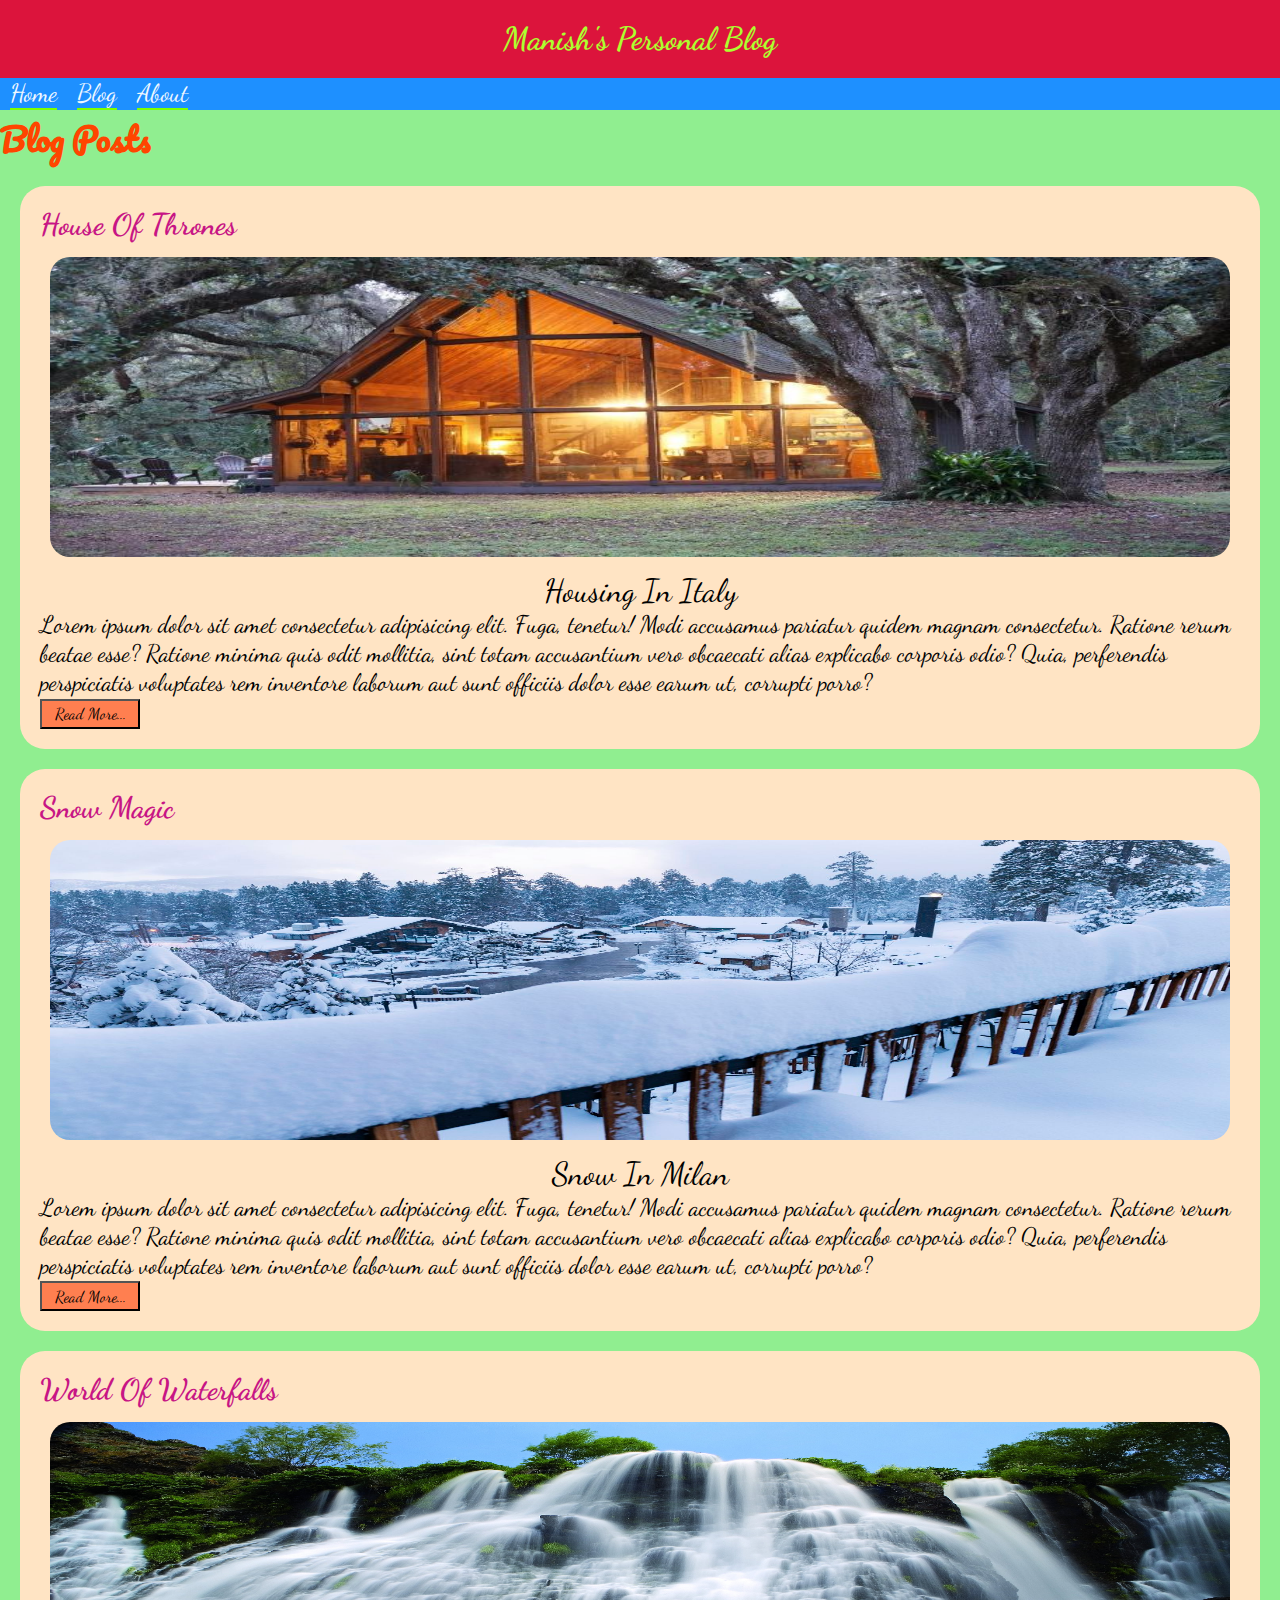
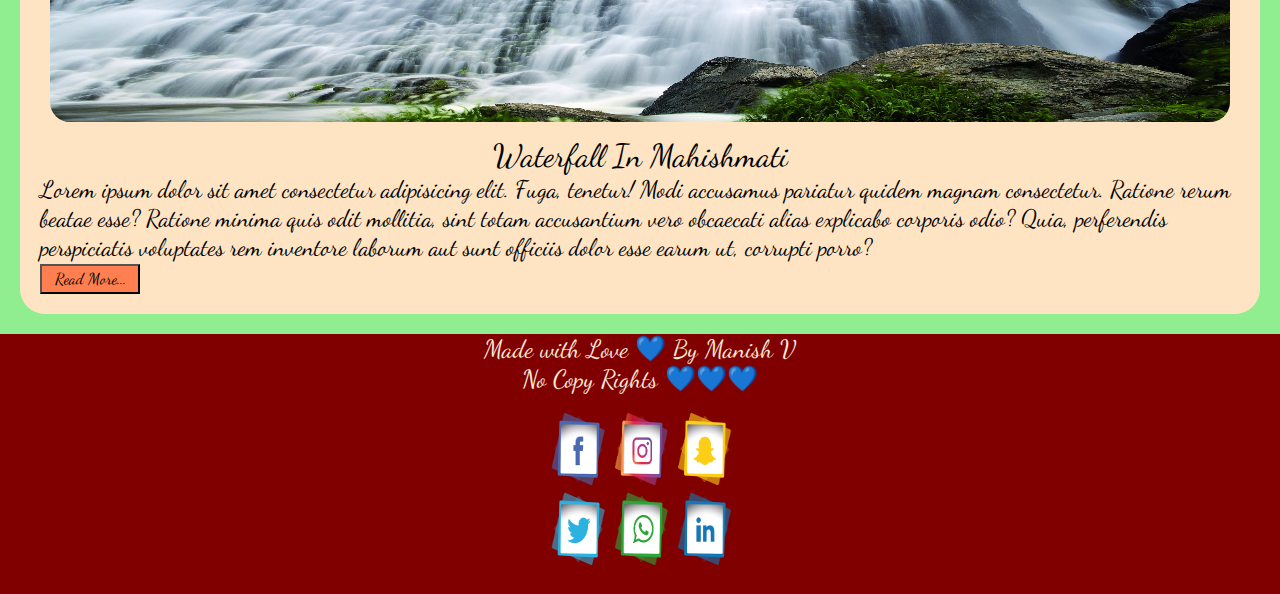
<file: BlogWebApp/html/index.html>
<!DOCTYPE html>
<html>
    <head>
        <title>Manish's Blog</title>
        <meta charset="UTF-8">
        <meta name="description" content="A Blog Design">
        <meta name="keywords" content="HTML, CSS, Web">
        <meta name="author" content="Manish V">
        <meta name="viewport" content="width=device-width, initial-scale=1.0">
        <link rel="stylesheet" href="../css/style.css">
        <a href='https://pngtree.com/so/social-media-icons'></a>
    </head>
    <body>
        <div class="main">
            <div class="header">
                    <h1>Manish's Personal Blog</h1>
            </div>
            <div class="menu">
                    <a href="#">Home</a>
                    <a href="#blogger">Blog</a>
                    <a href="#down">About</a>
            </div>
            <div class="blog-posts" id="blogger">
                    <h1 id="blog">Blog Posts</h1>
                        <div class="post-1">
                            <h2><a href="../html/blog-post.html">House Of Thrones</a></h2>
                            <img src="../images/house.jpg">
                            <figure>
                                <figcaption>Housing In Italy</figcaption>
                            </figure>
                            <p class="box">Lorem ipsum dolor sit amet consectetur adipisicing elit. Fuga, tenetur! Modi accusamus pariatur quidem magnam consectetur. Ratione rerum beatae esse? Ratione minima quis odit mollitia, sint totam accusantium vero obcaecati alias explicabo corporis odio? Quia, perferendis perspiciatis voluptates rem inventore laborum aut sunt officiis dolor esse earum ut, corrupti porro?</p>
                            <a href="../html/blog-post.html" class="box"><button type="button">Read More...</button></a>
                        </div>
                        <div class="post-2">
                            <h2><a href="../html/blog-post2.html">Snow Magic</a></h2>
                            <img src="../images/snow.jpg">
                            <figure>
                                <figcaption>Snow In Milan</figcaption>
                            </figure>
                            <p class="box">Lorem ipsum dolor sit amet consectetur adipisicing elit. Fuga, tenetur! Modi accusamus pariatur quidem magnam consectetur. Ratione rerum beatae esse? Ratione minima quis odit mollitia, sint totam accusantium vero obcaecati alias explicabo corporis odio? Quia, perferendis perspiciatis voluptates rem inventore laborum aut sunt officiis dolor esse earum ut, corrupti porro?</p>
                            <a href="../html/blog-post2.html" class="box"><button type="button">Read More...</button></a>
                        </div>
                        <div class="post-3">
                            <h2><a href="../html/blog-post3.html">World Of Waterfalls</a></h2>
                            <img src="../images/waterfall.jpg">
                            <figure>
                                <figcaption>Waterfall In Mahishmati</figcaption>
                            </figure>
                            <p class="box">Lorem ipsum dolor sit amet consectetur adipisicing elit. Fuga, tenetur! Modi accusamus pariatur quidem magnam consectetur. Ratione rerum beatae esse? Ratione minima quis odit mollitia, sint totam accusantium vero obcaecati alias explicabo corporis odio? Quia, perferendis perspiciatis voluptates rem inventore laborum aut sunt officiis dolor esse earum ut, corrupti porro?</p>
                            <a href="../html/blog-post3.html" class="box"><button type="button">Read More...</button></a>
                        </div>
            </div>
            <div class="footer" id="down">
                <p>Made with Love 💙 By Manish V</p>
                <p>No Copy Rights 💙💙💙</p>  
                <img src="../images/social.png">       
            </div>
        </div>
    </body>
</html>
</file>
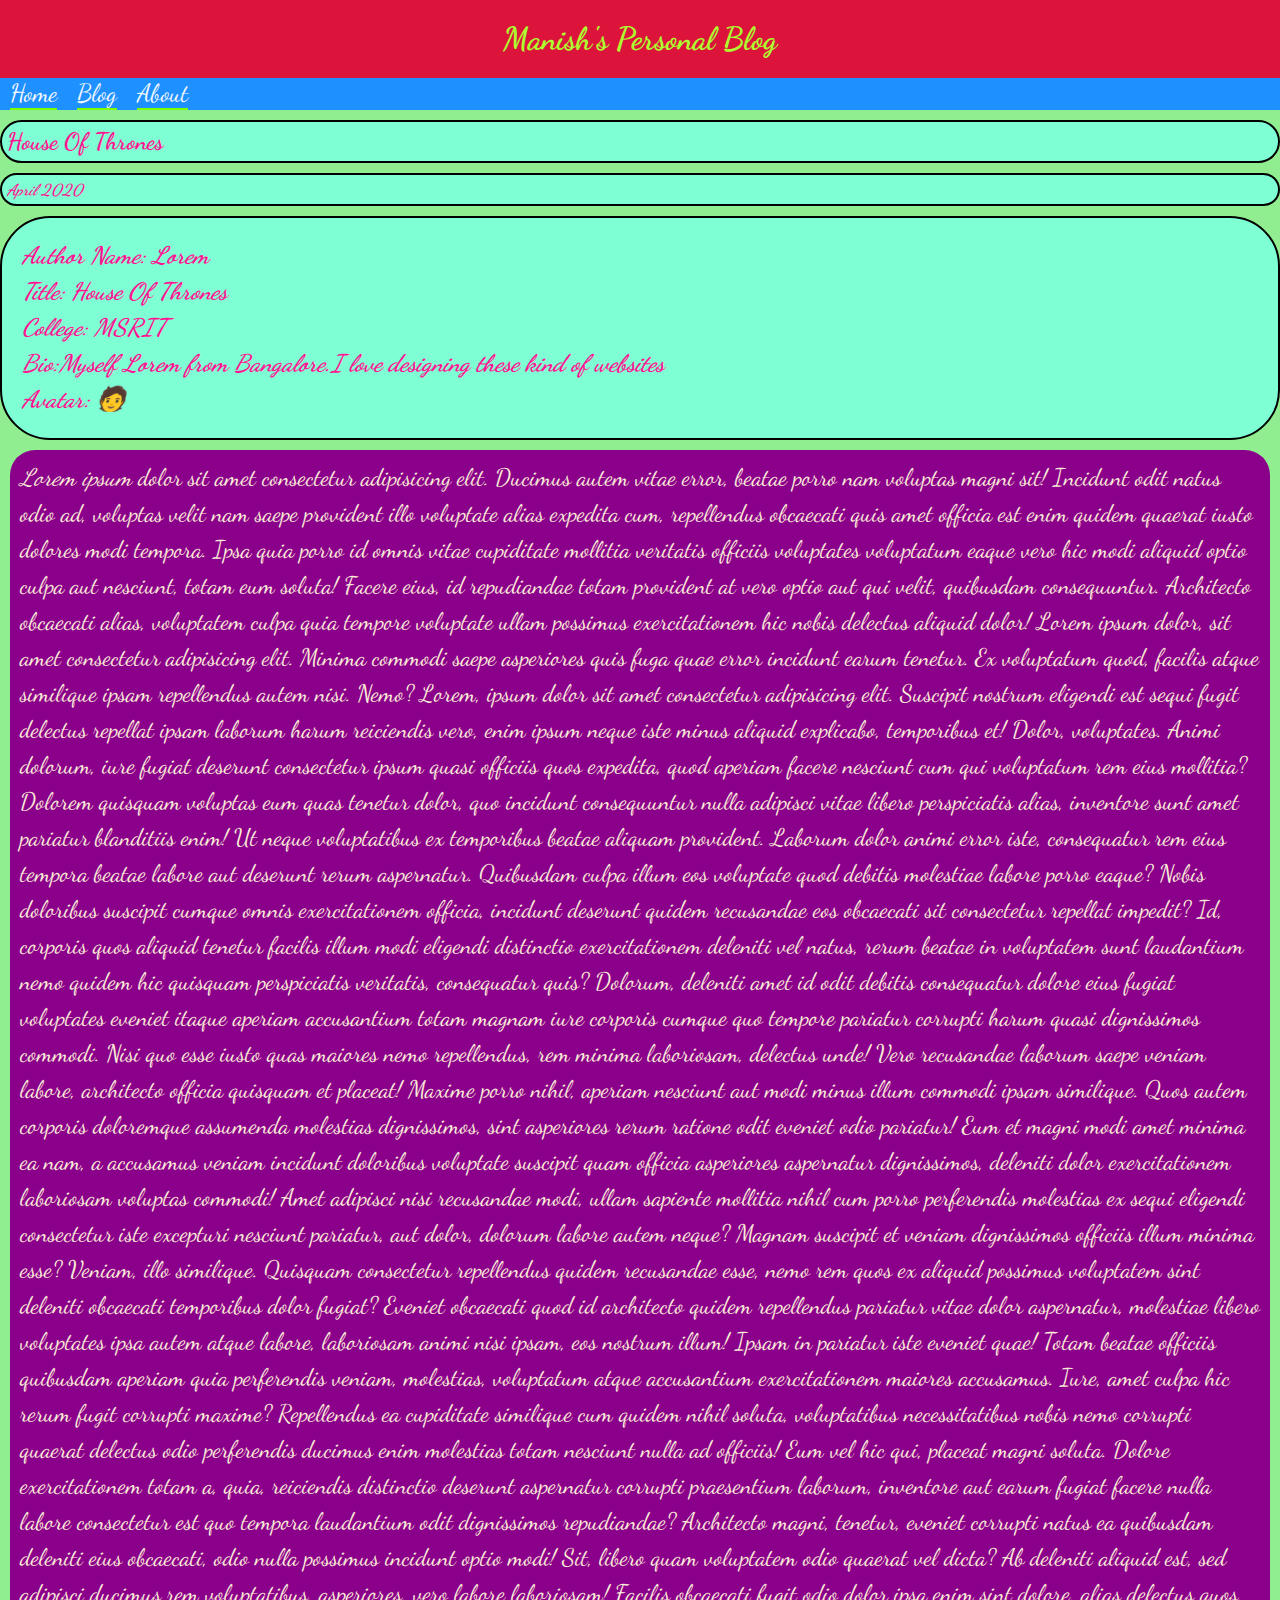
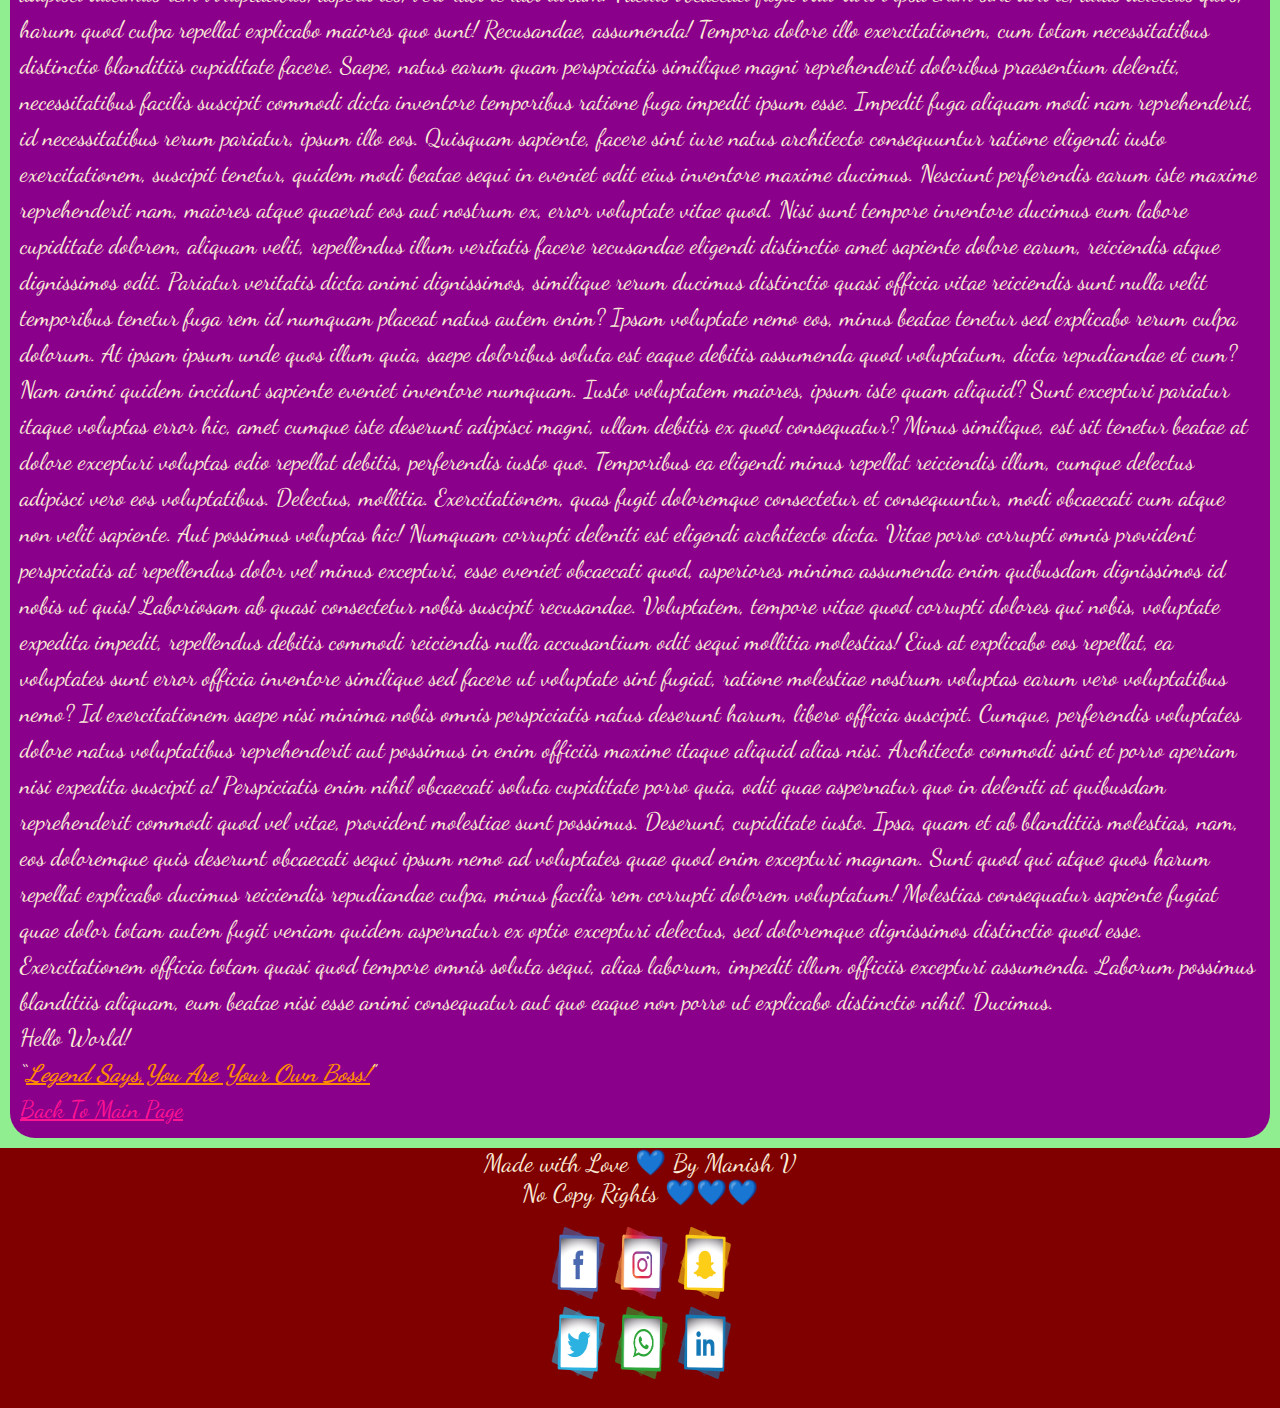
<file: BlogWebApp/html/blog-post.html>
<!DOCTYPE html>
<html>
    <head>
        <title>House Of Thrones</title>
        <meta charset="UTF-8">
        <meta name="description" content="A Blog Design">
        <meta name="keywords" content="HTML, CSS, Web">
        <meta name="author" content="Manish V">
        <meta name="viewport" content="width=device-width, initial-scale=1.0">
        <link rel="stylesheet" href="../css/style.css">
        <link rel="stylesheet" href="../css/blog-style.css">
    </head>
    <body>
        <div class="main">
            <div class="header">
                <h1>Manish's Personal Blog</h1>
            </div>
            <div class="menu">
                <a href="../html/index.html">Home</a>
                <a href="#">Blog</a>
                <a href="#down">About</a>
            </div>
            <div class="posts">
                <h2>House Of Thrones</h2>
                <h4><em>April 2020</em></h4>
                <h3 id="model"><strong><em><ul>
                    <li>Author Name: Lorem</li>
                    <li>Title: House Of Thrones</li>
                    <li>College: MSRIT</li>
                    <li>Bio:Myself Lorem from Bangalore.I love designing these kind of websites</li>
                    <li>Avatar: 🧑</li>
                </ul></em></strong></h3>
                <div class="floor">
                <p><i>Lorem ipsum</i> dolor sit amet consectetur adipisicing elit. Ducimus autem vitae error, beatae porro nam voluptas magni sit! Incidunt odit natus odio ad, voluptas velit nam saepe provident illo voluptate alias expedita cum, repellendus obcaecati quis amet officia est enim quidem quaerat iusto dolores modi tempora. Ipsa quia porro id omnis vitae cupiditate mollitia veritatis officiis voluptates voluptatum eaque vero hic modi aliquid optio culpa aut nesciunt, totam eum soluta! Facere eius, id repudiandae totam provident at vero optio aut qui velit, quibusdam consequuntur. Architecto obcaecati alias, voluptatem culpa quia tempore voluptate ullam possimus exercitationem hic nobis delectus aliquid dolor! Lorem ipsum dolor, sit amet consectetur adipisicing elit. Minima commodi saepe asperiores quis fuga quae error incidunt earum tenetur. Ex voluptatum quod, facilis atque similique ipsam repellendus autem nisi. Nemo? Lorem, ipsum dolor sit amet consectetur adipisicing elit. Suscipit nostrum eligendi est sequi fugit delectus repellat ipsam laborum harum reiciendis vero, enim ipsum neque iste minus aliquid explicabo, temporibus et! Dolor, voluptates. Animi dolorum, iure fugiat deserunt consectetur ipsum quasi officiis quos expedita, quod aperiam facere nesciunt cum qui voluptatum rem eius mollitia? Dolorem quisquam voluptas eum quas tenetur dolor, quo incidunt consequuntur nulla adipisci vitae libero perspiciatis alias, inventore sunt amet pariatur blanditiis enim! Ut neque voluptatibus ex temporibus beatae aliquam provident. Laborum dolor animi error iste, consequatur rem eius tempora beatae labore aut deserunt rerum aspernatur. Quibusdam culpa illum eos voluptate quod debitis molestiae labore porro eaque? Nobis doloribus suscipit cumque omnis exercitationem officia, incidunt deserunt quidem recusandae eos obcaecati sit consectetur repellat impedit? Id, corporis quos aliquid tenetur facilis illum modi eligendi distinctio exercitationem deleniti vel natus, rerum beatae in voluptatem sunt laudantium nemo quidem hic quisquam perspiciatis veritatis, consequatur quis? Dolorum, deleniti amet id odit debitis consequatur dolore eius fugiat voluptates eveniet itaque aperiam accusantium totam magnam iure corporis cumque quo tempore pariatur corrupti harum quasi dignissimos commodi. Nisi quo esse iusto quas maiores nemo repellendus, rem minima laboriosam, delectus unde! Vero recusandae laborum saepe veniam labore, architecto officia quisquam et placeat! Maxime porro nihil, aperiam nesciunt aut modi minus illum commodi ipsam similique. Quos autem corporis doloremque assumenda molestias dignissimos, sint asperiores rerum ratione odit eveniet odio pariatur! Eum et magni modi amet minima ea nam, a accusamus veniam incidunt doloribus voluptate suscipit quam officia asperiores aspernatur dignissimos, deleniti dolor exercitationem laboriosam voluptas commodi! Amet adipisci nisi recusandae modi, ullam sapiente mollitia nihil cum porro perferendis molestias ex sequi eligendi consectetur iste excepturi nesciunt pariatur, aut dolor, dolorum labore autem neque? Magnam suscipit et veniam dignissimos officiis illum minima esse? Veniam, illo similique. Quisquam consectetur repellendus quidem recusandae esse, nemo rem quos ex aliquid possimus voluptatem sint deleniti obcaecati temporibus dolor fugiat? Eveniet obcaecati quod id architecto quidem repellendus pariatur vitae dolor aspernatur, molestiae libero voluptates ipsa autem atque labore, laboriosam animi nisi ipsam, eos nostrum illum! Ipsam in pariatur iste eveniet quae! Totam beatae officiis quibusdam aperiam quia perferendis veniam, molestias, voluptatum atque accusantium exercitationem maiores accusamus. Iure, amet culpa hic rerum fugit corrupti maxime? Repellendus ea cupiditate similique cum quidem nihil soluta, voluptatibus necessitatibus nobis nemo corrupti quaerat delectus odio perferendis ducimus enim molestias totam nesciunt nulla ad officiis! Eum vel hic qui, placeat magni soluta. Dolore exercitationem totam a, quia, reiciendis distinctio deserunt aspernatur corrupti praesentium laborum, inventore aut earum fugiat facere nulla labore consectetur est quo tempora laudantium odit dignissimos repudiandae? Architecto magni, tenetur, eveniet corrupti natus ea quibusdam deleniti eius obcaecati, odio nulla possimus incidunt optio modi! Sit, libero quam voluptatem odio quaerat vel dicta? Ab deleniti aliquid est, sed adipisci ducimus rem voluptatibus, asperiores, vero labore laboriosam! Facilis obcaecati fugit odio dolor ipsa enim sint dolore, alias delectus quos, harum quod culpa repellat explicabo maiores quo sunt! Recusandae, assumenda! Tempora dolore illo exercitationem, cum totam necessitatibus distinctio blanditiis cupiditate facere. Saepe, natus earum quam perspiciatis similique magni reprehenderit doloribus praesentium deleniti, necessitatibus facilis suscipit commodi dicta inventore temporibus ratione fuga impedit ipsum esse. Impedit fuga aliquam modi nam reprehenderit, id necessitatibus rerum pariatur, ipsum illo eos. Quisquam sapiente, facere sint iure natus architecto consequuntur ratione eligendi iusto exercitationem, suscipit tenetur, quidem modi beatae sequi in eveniet odit eius inventore maxime ducimus. Nesciunt perferendis earum iste maxime reprehenderit nam, maiores atque quaerat eos aut nostrum ex, error voluptate vitae quod. Nisi sunt tempore inventore ducimus eum labore cupiditate dolorem, aliquam velit, repellendus illum veritatis facere recusandae eligendi distinctio amet sapiente dolore earum, reiciendis atque dignissimos odit. Pariatur veritatis dicta animi dignissimos, similique rerum ducimus distinctio quasi officia vitae reiciendis sunt nulla velit temporibus tenetur fuga rem id numquam placeat natus autem enim? Ipsam voluptate nemo eos, minus beatae tenetur sed explicabo rerum culpa dolorum. At ipsam ipsum unde quos illum quia, saepe doloribus soluta est eaque debitis assumenda quod voluptatum, dicta repudiandae et cum? Nam animi quidem incidunt sapiente eveniet inventore numquam. Iusto voluptatem maiores, ipsum iste quam aliquid? Sunt excepturi pariatur itaque voluptas error hic, amet cumque iste deserunt adipisci magni, ullam debitis ex quod consequatur? Minus similique, est sit tenetur beatae at dolore excepturi voluptas odio repellat debitis, perferendis iusto quo. Temporibus ea eligendi minus repellat reiciendis illum, cumque delectus adipisci vero eos voluptatibus. Delectus, mollitia. Exercitationem, quas fugit doloremque consectetur et consequuntur, modi obcaecati cum atque non velit sapiente. Aut possimus voluptas hic! Numquam corrupti deleniti est eligendi architecto dicta. Vitae porro corrupti omnis provident perspiciatis at repellendus dolor vel minus excepturi, esse eveniet obcaecati quod, asperiores minima assumenda enim quibusdam dignissimos id nobis ut quis! Laboriosam ab quasi consectetur nobis suscipit recusandae. Voluptatem, tempore vitae quod corrupti dolores qui nobis, voluptate expedita impedit, repellendus debitis commodi reiciendis nulla accusantium odit sequi mollitia molestias! Eius at explicabo eos repellat, ea voluptates sunt error officia inventore similique sed facere ut voluptate sint fugiat, ratione molestiae nostrum voluptas earum vero voluptatibus nemo? Id exercitationem saepe nisi minima nobis omnis perspiciatis natus deserunt harum, libero officia suscipit. Cumque, perferendis voluptates dolore natus voluptatibus reprehenderit aut possimus in enim officiis maxime itaque aliquid alias nisi. Architecto commodi sint et porro aperiam nisi expedita suscipit a! Perspiciatis enim nihil obcaecati soluta cupiditate porro quia, odit quae aspernatur quo in deleniti at quibusdam reprehenderit commodi quod vel vitae, provident molestiae sunt possimus. Deserunt, cupiditate iusto. Ipsa, quam et ab blanditiis molestias, nam, eos doloremque quis deserunt obcaecati sequi ipsum nemo ad voluptates quae quod enim excepturi magnam. Sunt quod qui atque quos harum repellat explicabo ducimus reiciendis repudiandae culpa, minus facilis rem corrupti dolorem voluptatum! Molestias consequatur sapiente fugiat quae dolor totam autem fugit veniam quidem aspernatur ex optio excepturi delectus, sed doloremque dignissimos distinctio quod esse. Exercitationem officia totam quasi quod tempore omnis soluta sequi, alias laborum, impedit illum officiis excepturi assumenda. Laborum possimus blanditiis aliquam, eum beatae nisi esse animi consequatur aut quo eaque non porro ut explicabo distinctio nihil. Ducimus.</p>
                <blockquote>Hello World!</blockquote>
                <q><b><i><u>Legend Says,You Are Your Own Boss!</u></i></b></q>
                <a href="../html/index.html">Back To Main Page</a>
                </div>
            </div>
            <div class="footer" id="down">
                <p>Made with Love 💙 By Manish V</p>
                <p>No Copy Rights 💙💙💙</p> 
                <img src="../images/social.png">            
            </div>
        </div>
    </body>
</html>
</file>
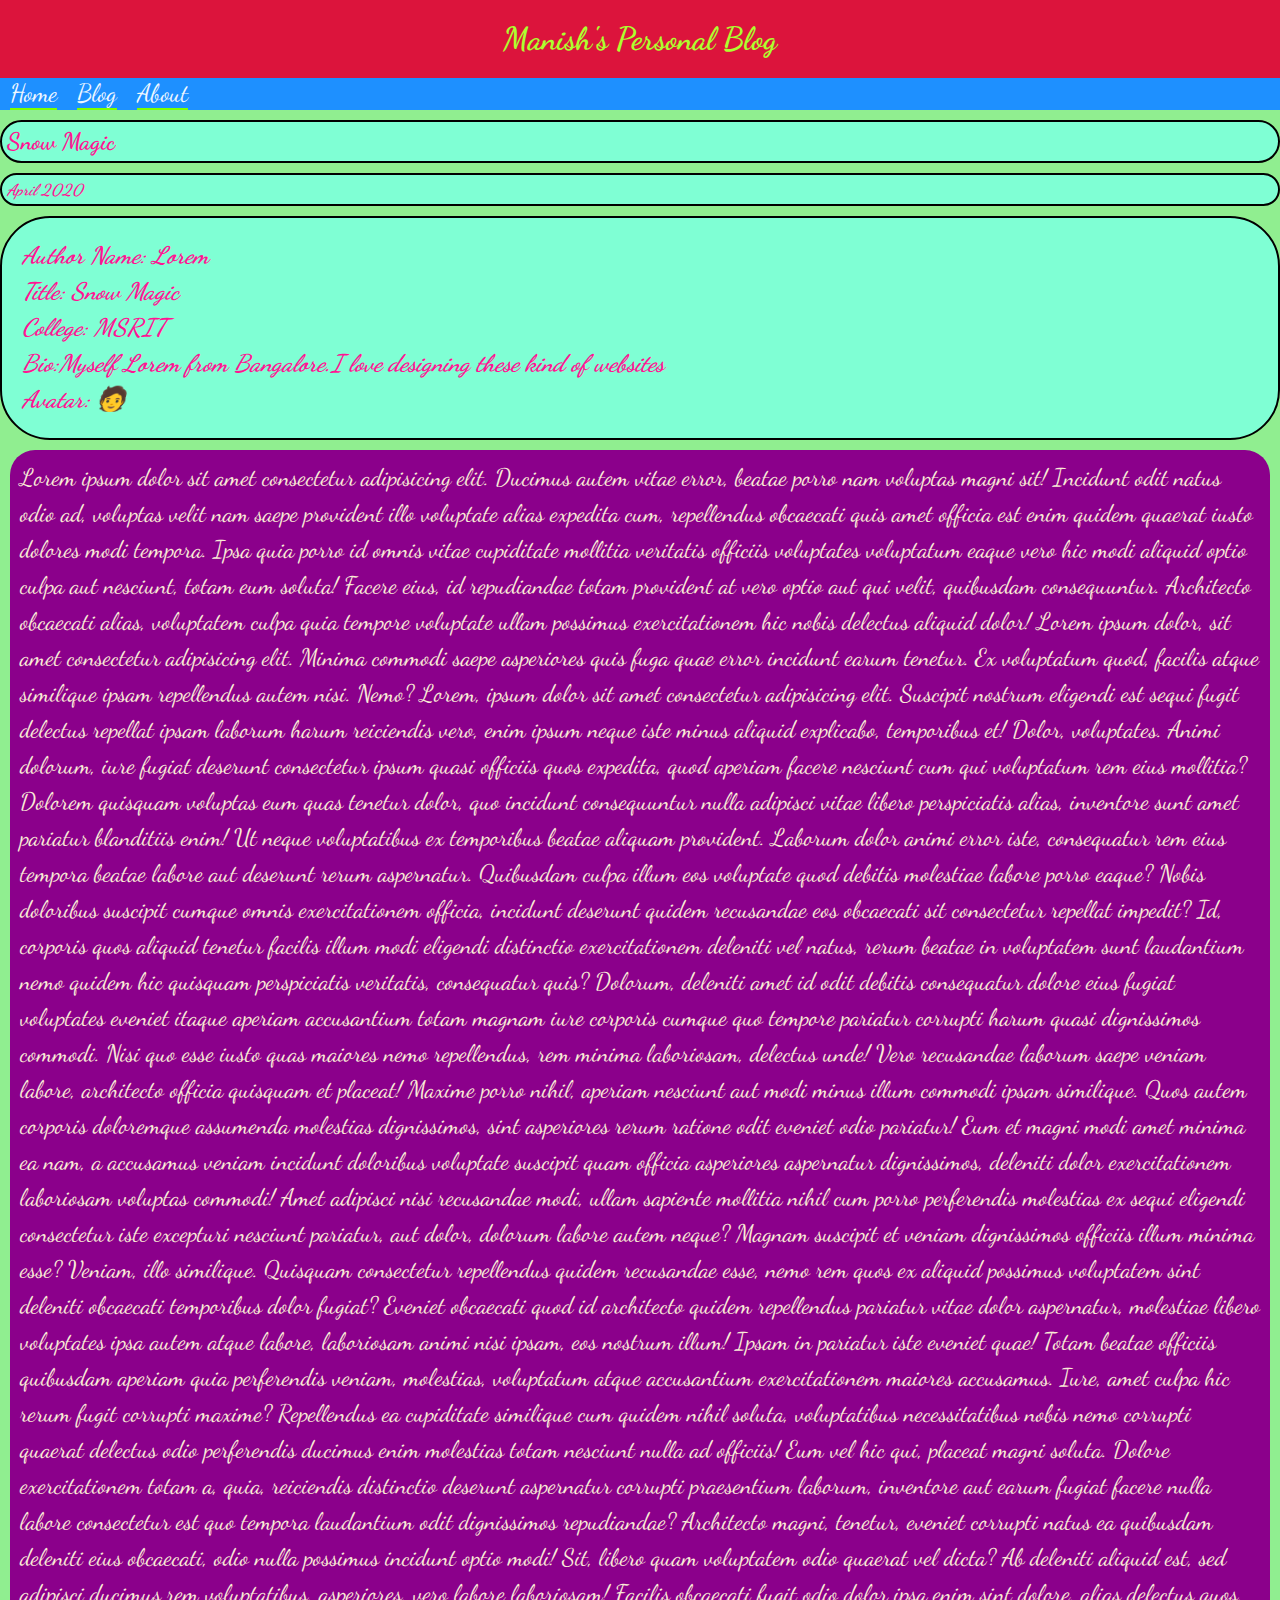
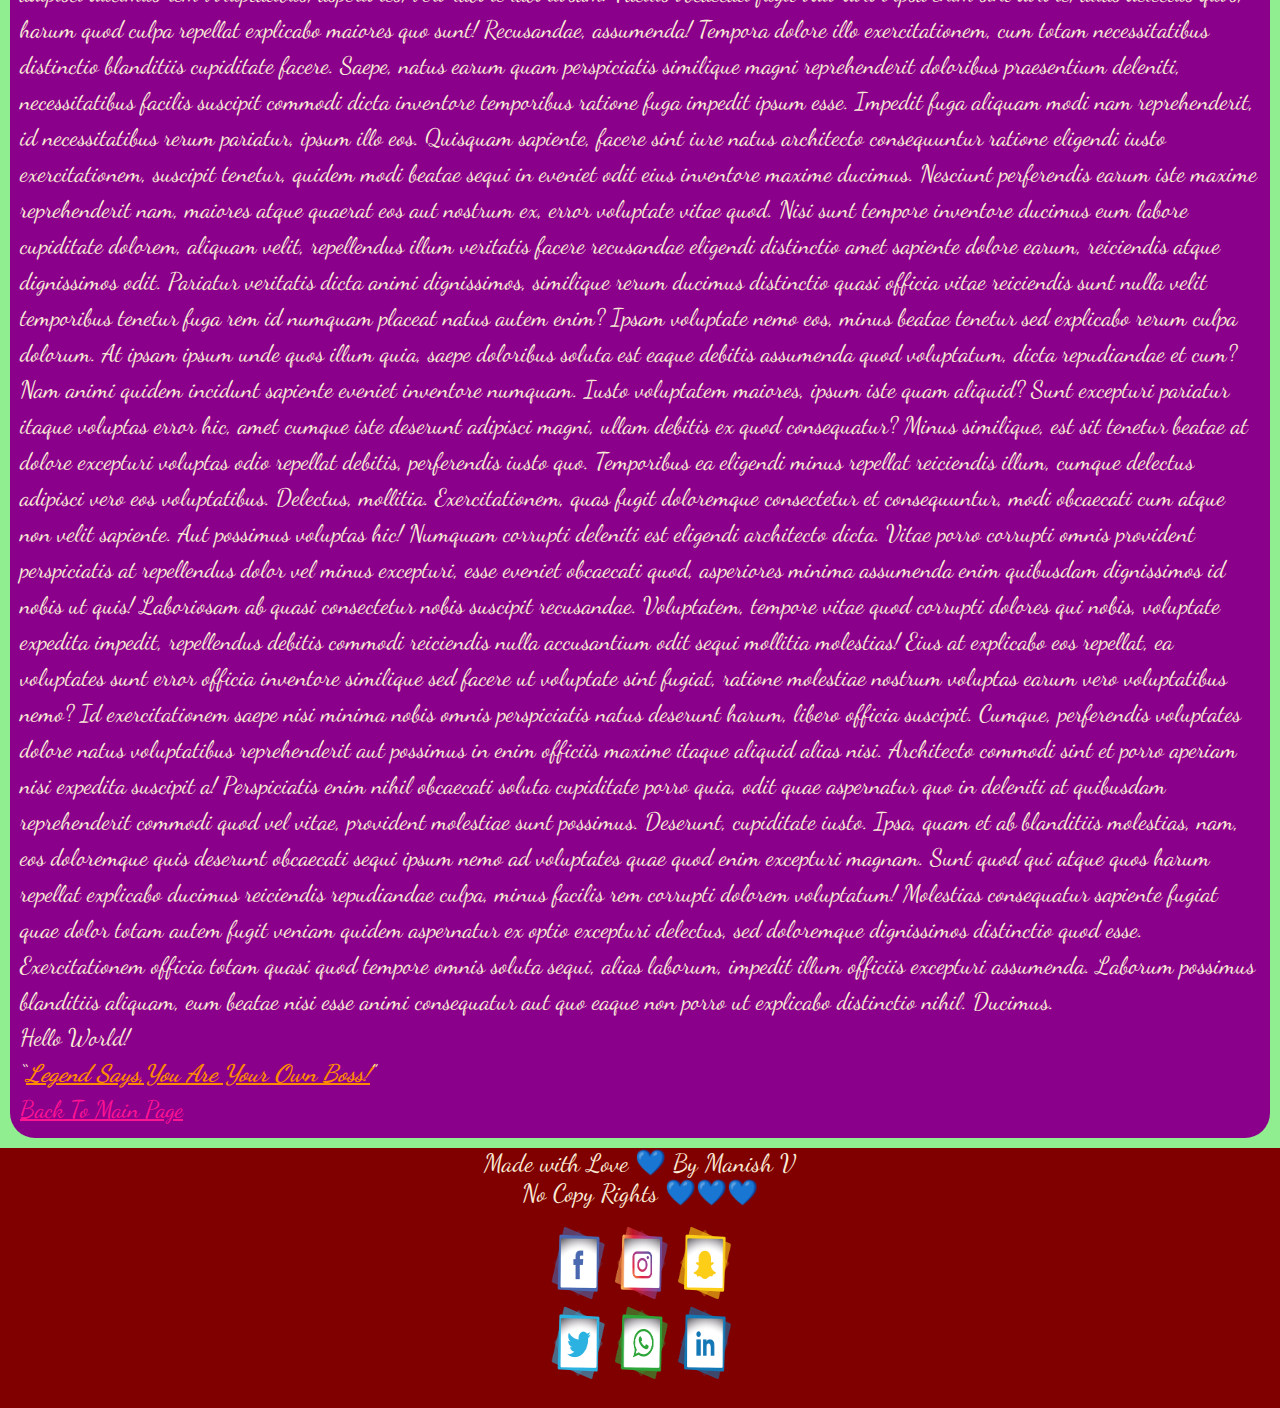
<file: BlogWebApp/html/blog-post2.html>
<!DOCTYPE html>
<html>
    <head>
        <title>Snow Magic</title>
        <meta charset="UTF-8">
        <meta name="description" content="A Blog Design">
        <meta name="keywords" content="HTML, CSS, Web">
        <meta name="author" content="Manish V">
        <meta name="viewport" content="width=device-width, initial-scale=1.0">
        <link rel="stylesheet" href="../css/style.css">
        <link rel="stylesheet" href="../css/blog-style.css">
    </head>
    <body>
        <div class="main">
            <div class="header">
                <h1>Manish's Personal Blog</h1>
            </div>
            <div class="menu">
                <a href="../html/index.html">Home</a>
                <a href="#">Blog</a>
                <a href="#down">About</a>
            </div>
            <div class="posts">
                <h2>Snow Magic</h2>
                <h4><em>April 2020</em></h4>
                <h3 id="model"><strong><em><ul>
                    <li>Author Name: Lorem</li>
                    <li>Title: Snow Magic</li>
                    <li>College: MSRIT</li>
                    <li>Bio:Myself Lorem from Bangalore.I love designing these kind of websites</li>
                    <li>Avatar: 🧑</li>
                </ul></em></strong></h3>
                <div class="floor">
                <p>Lorem ipsum dolor sit amet consectetur adipisicing elit. Ducimus autem vitae error, beatae porro nam voluptas magni sit! Incidunt odit natus odio ad, voluptas velit nam saepe provident illo voluptate alias expedita cum, repellendus obcaecati quis amet officia est enim quidem quaerat iusto dolores modi tempora. Ipsa quia porro id omnis vitae cupiditate mollitia veritatis officiis voluptates voluptatum eaque vero hic modi aliquid optio culpa aut nesciunt, totam eum soluta! Facere eius, id repudiandae totam provident at vero optio aut qui velit, quibusdam consequuntur. Architecto obcaecati alias, voluptatem culpa quia tempore voluptate ullam possimus exercitationem hic nobis delectus aliquid dolor! Lorem ipsum dolor, sit amet consectetur adipisicing elit. Minima commodi saepe asperiores quis fuga quae error incidunt earum tenetur. Ex voluptatum quod, facilis atque similique ipsam repellendus autem nisi. Nemo? Lorem, ipsum dolor sit amet consectetur adipisicing elit. Suscipit nostrum eligendi est sequi fugit delectus repellat ipsam laborum harum reiciendis vero, enim ipsum neque iste minus aliquid explicabo, temporibus et! Dolor, voluptates. Animi dolorum, iure fugiat deserunt consectetur ipsum quasi officiis quos expedita, quod aperiam facere nesciunt cum qui voluptatum rem eius mollitia? Dolorem quisquam voluptas eum quas tenetur dolor, quo incidunt consequuntur nulla adipisci vitae libero perspiciatis alias, inventore sunt amet pariatur blanditiis enim! Ut neque voluptatibus ex temporibus beatae aliquam provident. Laborum dolor animi error iste, consequatur rem eius tempora beatae labore aut deserunt rerum aspernatur. Quibusdam culpa illum eos voluptate quod debitis molestiae labore porro eaque? Nobis doloribus suscipit cumque omnis exercitationem officia, incidunt deserunt quidem recusandae eos obcaecati sit consectetur repellat impedit? Id, corporis quos aliquid tenetur facilis illum modi eligendi distinctio exercitationem deleniti vel natus, rerum beatae in voluptatem sunt laudantium nemo quidem hic quisquam perspiciatis veritatis, consequatur quis? Dolorum, deleniti amet id odit debitis consequatur dolore eius fugiat voluptates eveniet itaque aperiam accusantium totam magnam iure corporis cumque quo tempore pariatur corrupti harum quasi dignissimos commodi. Nisi quo esse iusto quas maiores nemo repellendus, rem minima laboriosam, delectus unde! Vero recusandae laborum saepe veniam labore, architecto officia quisquam et placeat! Maxime porro nihil, aperiam nesciunt aut modi minus illum commodi ipsam similique. Quos autem corporis doloremque assumenda molestias dignissimos, sint asperiores rerum ratione odit eveniet odio pariatur! Eum et magni modi amet minima ea nam, a accusamus veniam incidunt doloribus voluptate suscipit quam officia asperiores aspernatur dignissimos, deleniti dolor exercitationem laboriosam voluptas commodi! Amet adipisci nisi recusandae modi, ullam sapiente mollitia nihil cum porro perferendis molestias ex sequi eligendi consectetur iste excepturi nesciunt pariatur, aut dolor, dolorum labore autem neque? Magnam suscipit et veniam dignissimos officiis illum minima esse? Veniam, illo similique. Quisquam consectetur repellendus quidem recusandae esse, nemo rem quos ex aliquid possimus voluptatem sint deleniti obcaecati temporibus dolor fugiat? Eveniet obcaecati quod id architecto quidem repellendus pariatur vitae dolor aspernatur, molestiae libero voluptates ipsa autem atque labore, laboriosam animi nisi ipsam, eos nostrum illum! Ipsam in pariatur iste eveniet quae! Totam beatae officiis quibusdam aperiam quia perferendis veniam, molestias, voluptatum atque accusantium exercitationem maiores accusamus. Iure, amet culpa hic rerum fugit corrupti maxime? Repellendus ea cupiditate similique cum quidem nihil soluta, voluptatibus necessitatibus nobis nemo corrupti quaerat delectus odio perferendis ducimus enim molestias totam nesciunt nulla ad officiis! Eum vel hic qui, placeat magni soluta. Dolore exercitationem totam a, quia, reiciendis distinctio deserunt aspernatur corrupti praesentium laborum, inventore aut earum fugiat facere nulla labore consectetur est quo tempora laudantium odit dignissimos repudiandae? Architecto magni, tenetur, eveniet corrupti natus ea quibusdam deleniti eius obcaecati, odio nulla possimus incidunt optio modi! Sit, libero quam voluptatem odio quaerat vel dicta? Ab deleniti aliquid est, sed adipisci ducimus rem voluptatibus, asperiores, vero labore laboriosam! Facilis obcaecati fugit odio dolor ipsa enim sint dolore, alias delectus quos, harum quod culpa repellat explicabo maiores quo sunt! Recusandae, assumenda! Tempora dolore illo exercitationem, cum totam necessitatibus distinctio blanditiis cupiditate facere. Saepe, natus earum quam perspiciatis similique magni reprehenderit doloribus praesentium deleniti, necessitatibus facilis suscipit commodi dicta inventore temporibus ratione fuga impedit ipsum esse. Impedit fuga aliquam modi nam reprehenderit, id necessitatibus rerum pariatur, ipsum illo eos. Quisquam sapiente, facere sint iure natus architecto consequuntur ratione eligendi iusto exercitationem, suscipit tenetur, quidem modi beatae sequi in eveniet odit eius inventore maxime ducimus. Nesciunt perferendis earum iste maxime reprehenderit nam, maiores atque quaerat eos aut nostrum ex, error voluptate vitae quod. Nisi sunt tempore inventore ducimus eum labore cupiditate dolorem, aliquam velit, repellendus illum veritatis facere recusandae eligendi distinctio amet sapiente dolore earum, reiciendis atque dignissimos odit. Pariatur veritatis dicta animi dignissimos, similique rerum ducimus distinctio quasi officia vitae reiciendis sunt nulla velit temporibus tenetur fuga rem id numquam placeat natus autem enim? Ipsam voluptate nemo eos, minus beatae tenetur sed explicabo rerum culpa dolorum. At ipsam ipsum unde quos illum quia, saepe doloribus soluta est eaque debitis assumenda quod voluptatum, dicta repudiandae et cum? Nam animi quidem incidunt sapiente eveniet inventore numquam. Iusto voluptatem maiores, ipsum iste quam aliquid? Sunt excepturi pariatur itaque voluptas error hic, amet cumque iste deserunt adipisci magni, ullam debitis ex quod consequatur? Minus similique, est sit tenetur beatae at dolore excepturi voluptas odio repellat debitis, perferendis iusto quo. Temporibus ea eligendi minus repellat reiciendis illum, cumque delectus adipisci vero eos voluptatibus. Delectus, mollitia. Exercitationem, quas fugit doloremque consectetur et consequuntur, modi obcaecati cum atque non velit sapiente. Aut possimus voluptas hic! Numquam corrupti deleniti est eligendi architecto dicta. Vitae porro corrupti omnis provident perspiciatis at repellendus dolor vel minus excepturi, esse eveniet obcaecati quod, asperiores minima assumenda enim quibusdam dignissimos id nobis ut quis! Laboriosam ab quasi consectetur nobis suscipit recusandae. Voluptatem, tempore vitae quod corrupti dolores qui nobis, voluptate expedita impedit, repellendus debitis commodi reiciendis nulla accusantium odit sequi mollitia molestias! Eius at explicabo eos repellat, ea voluptates sunt error officia inventore similique sed facere ut voluptate sint fugiat, ratione molestiae nostrum voluptas earum vero voluptatibus nemo? Id exercitationem saepe nisi minima nobis omnis perspiciatis natus deserunt harum, libero officia suscipit. Cumque, perferendis voluptates dolore natus voluptatibus reprehenderit aut possimus in enim officiis maxime itaque aliquid alias nisi. Architecto commodi sint et porro aperiam nisi expedita suscipit a! Perspiciatis enim nihil obcaecati soluta cupiditate porro quia, odit quae aspernatur quo in deleniti at quibusdam reprehenderit commodi quod vel vitae, provident molestiae sunt possimus. Deserunt, cupiditate iusto. Ipsa, quam et ab blanditiis molestias, nam, eos doloremque quis deserunt obcaecati sequi ipsum nemo ad voluptates quae quod enim excepturi magnam. Sunt quod qui atque quos harum repellat explicabo ducimus reiciendis repudiandae culpa, minus facilis rem corrupti dolorem voluptatum! Molestias consequatur sapiente fugiat quae dolor totam autem fugit veniam quidem aspernatur ex optio excepturi delectus, sed doloremque dignissimos distinctio quod esse. Exercitationem officia totam quasi quod tempore omnis soluta sequi, alias laborum, impedit illum officiis excepturi assumenda. Laborum possimus blanditiis aliquam, eum beatae nisi esse animi consequatur aut quo eaque non porro ut explicabo distinctio nihil. Ducimus.</p>
                <blockquote>Hello World!</blockquote>
                <q><b><i><u>Legend Says,You Are Your Own Boss!</u></i></b></q>                <a href="../html/index.html">Back To Main Page</a>         
            </div>
            <div class="footer" id="down">
                <p>Made with Love 💙 By Manish V</p>
                <p>No Copy Rights 💙💙💙</p>   
                <img src="../images/social.png">          
            </div>
        </div>
    </body>
</html>
</file>
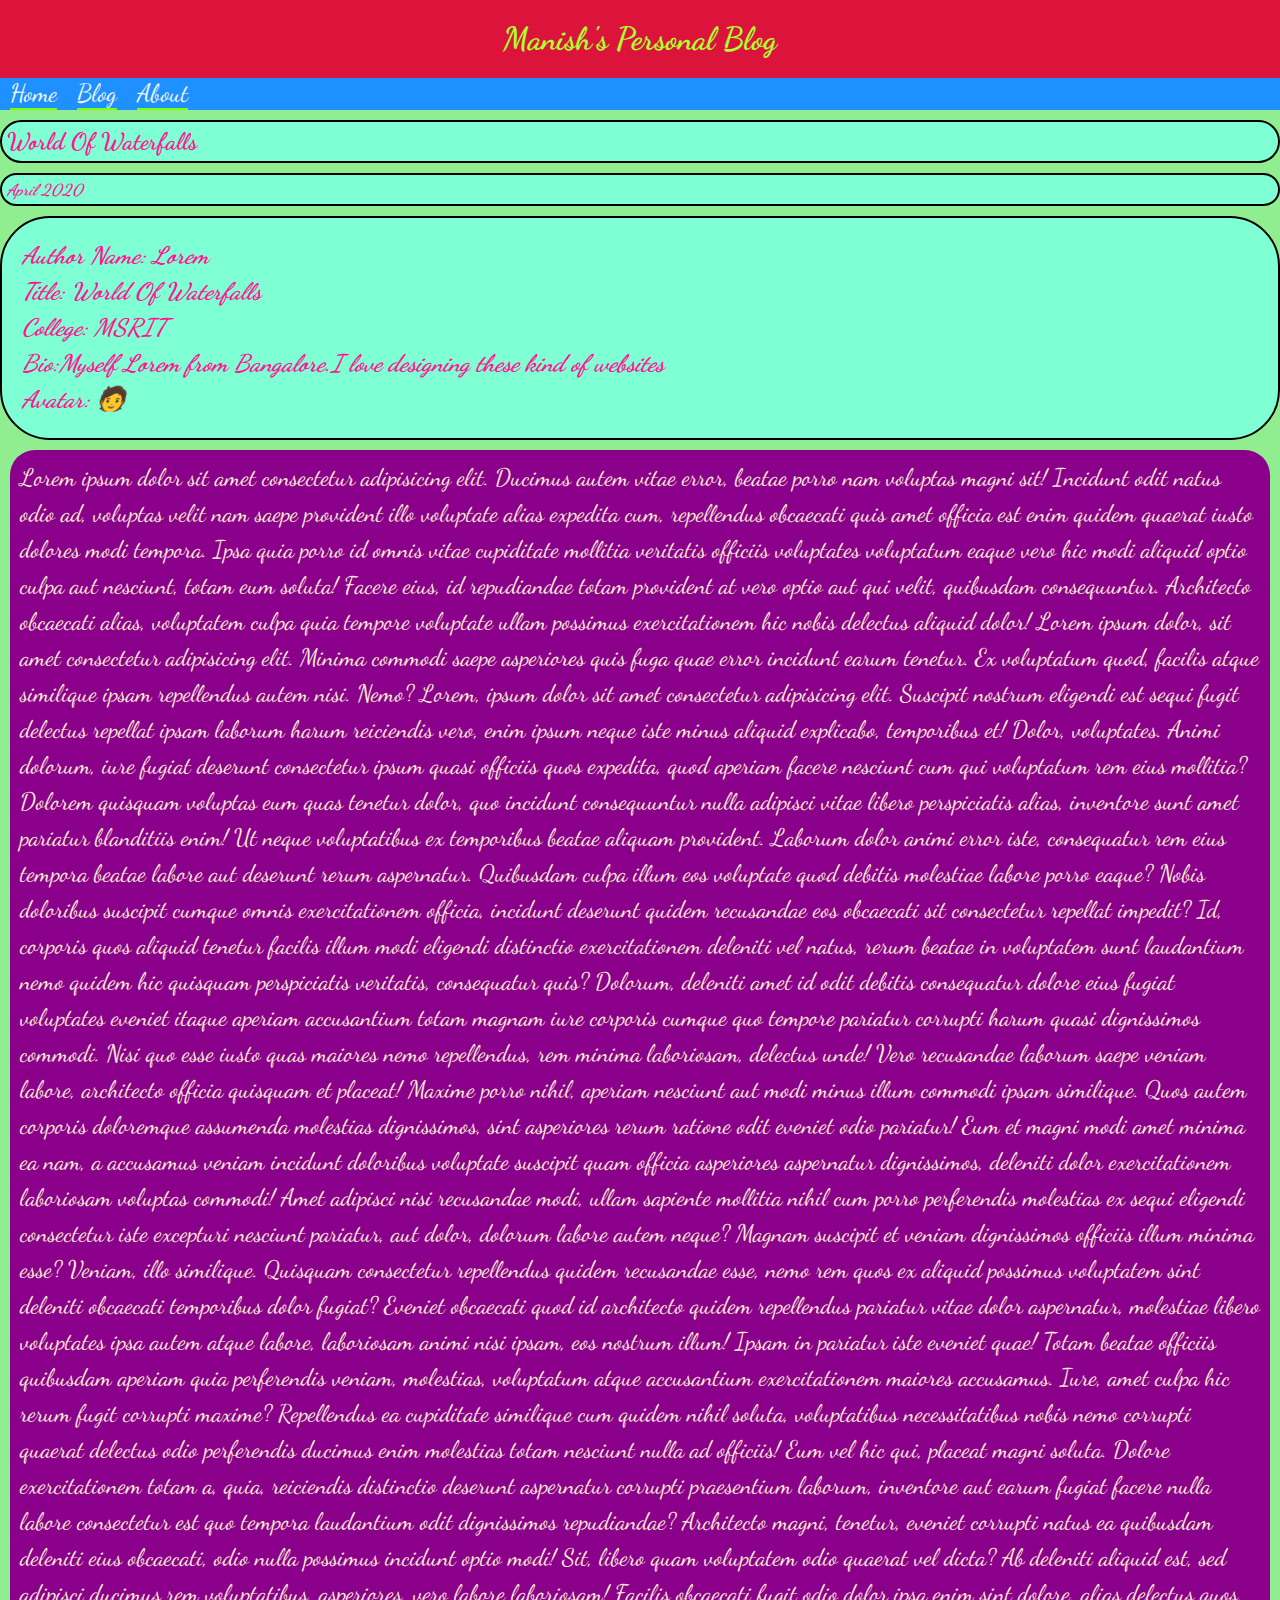
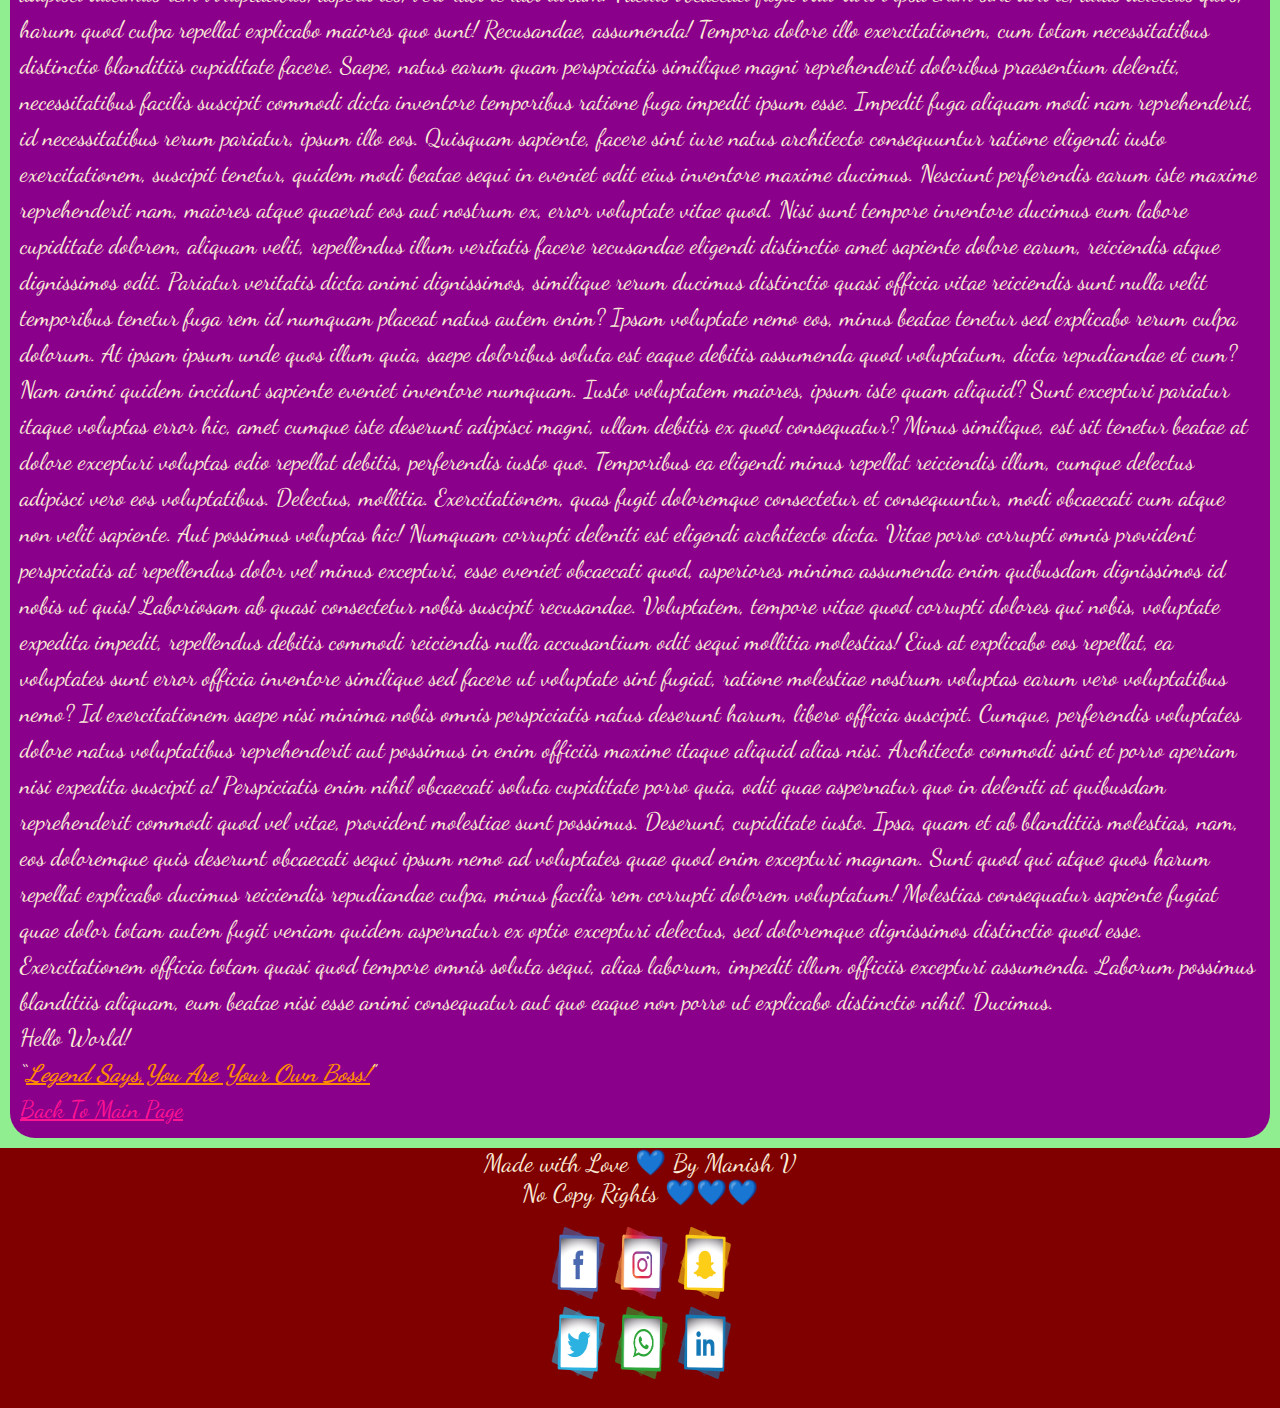
<file: BlogWebApp/html/blog-post3.html>
<!DOCTYPE html>
<html>
    <head>
        <title>World Of Waterfalls</title>
        <meta charset="UTF-8">
        <meta name="description" content="A Blog Design">
        <meta name="keywords" content="HTML, CSS, Web">
        <meta name="author" content="Manish V">
        <meta name="viewport" content="width=device-width, initial-scale=1.0">
        <link rel="stylesheet" href="../css/style.css">
        <link rel="stylesheet" href="../css/blog-style.css">
    </head>
    <body>
        <div class="main">
            <div class="header">
                <h1>Manish's Personal Blog</h1>
            </div>
            <div class="menu">
                <a href="../html/index.html">Home</a>
                <a href="#">Blog</a>
                <a href="#down">About</a>
            </div>
            <div class="posts">
                <h2>World Of Waterfalls</h2>
                <h4><em>April 2020</em></h4>
                <h3 id="model"><strong><em><ul>
                    <li>Author Name: Lorem</li>
                    <li>Title: World Of Waterfalls</li>
                    <li>College: MSRIT</li>
                    <li>Bio:Myself Lorem from Bangalore.I love designing these kind of websites</li>
                    <li>Avatar: 🧑</li>
                </ul></em></strong></h3>
                <div class="floor">
                <p>Lorem ipsum dolor sit amet consectetur adipisicing elit. Ducimus autem vitae error, beatae porro nam voluptas magni sit! Incidunt odit natus odio ad, voluptas velit nam saepe provident illo voluptate alias expedita cum, repellendus obcaecati quis amet officia est enim quidem quaerat iusto dolores modi tempora. Ipsa quia porro id omnis vitae cupiditate mollitia veritatis officiis voluptates voluptatum eaque vero hic modi aliquid optio culpa aut nesciunt, totam eum soluta! Facere eius, id repudiandae totam provident at vero optio aut qui velit, quibusdam consequuntur. Architecto obcaecati alias, voluptatem culpa quia tempore voluptate ullam possimus exercitationem hic nobis delectus aliquid dolor! Lorem ipsum dolor, sit amet consectetur adipisicing elit. Minima commodi saepe asperiores quis fuga quae error incidunt earum tenetur. Ex voluptatum quod, facilis atque similique ipsam repellendus autem nisi. Nemo? Lorem, ipsum dolor sit amet consectetur adipisicing elit. Suscipit nostrum eligendi est sequi fugit delectus repellat ipsam laborum harum reiciendis vero, enim ipsum neque iste minus aliquid explicabo, temporibus et! Dolor, voluptates. Animi dolorum, iure fugiat deserunt consectetur ipsum quasi officiis quos expedita, quod aperiam facere nesciunt cum qui voluptatum rem eius mollitia? Dolorem quisquam voluptas eum quas tenetur dolor, quo incidunt consequuntur nulla adipisci vitae libero perspiciatis alias, inventore sunt amet pariatur blanditiis enim! Ut neque voluptatibus ex temporibus beatae aliquam provident. Laborum dolor animi error iste, consequatur rem eius tempora beatae labore aut deserunt rerum aspernatur. Quibusdam culpa illum eos voluptate quod debitis molestiae labore porro eaque? Nobis doloribus suscipit cumque omnis exercitationem officia, incidunt deserunt quidem recusandae eos obcaecati sit consectetur repellat impedit? Id, corporis quos aliquid tenetur facilis illum modi eligendi distinctio exercitationem deleniti vel natus, rerum beatae in voluptatem sunt laudantium nemo quidem hic quisquam perspiciatis veritatis, consequatur quis? Dolorum, deleniti amet id odit debitis consequatur dolore eius fugiat voluptates eveniet itaque aperiam accusantium totam magnam iure corporis cumque quo tempore pariatur corrupti harum quasi dignissimos commodi. Nisi quo esse iusto quas maiores nemo repellendus, rem minima laboriosam, delectus unde! Vero recusandae laborum saepe veniam labore, architecto officia quisquam et placeat! Maxime porro nihil, aperiam nesciunt aut modi minus illum commodi ipsam similique. Quos autem corporis doloremque assumenda molestias dignissimos, sint asperiores rerum ratione odit eveniet odio pariatur! Eum et magni modi amet minima ea nam, a accusamus veniam incidunt doloribus voluptate suscipit quam officia asperiores aspernatur dignissimos, deleniti dolor exercitationem laboriosam voluptas commodi! Amet adipisci nisi recusandae modi, ullam sapiente mollitia nihil cum porro perferendis molestias ex sequi eligendi consectetur iste excepturi nesciunt pariatur, aut dolor, dolorum labore autem neque? Magnam suscipit et veniam dignissimos officiis illum minima esse? Veniam, illo similique. Quisquam consectetur repellendus quidem recusandae esse, nemo rem quos ex aliquid possimus voluptatem sint deleniti obcaecati temporibus dolor fugiat? Eveniet obcaecati quod id architecto quidem repellendus pariatur vitae dolor aspernatur, molestiae libero voluptates ipsa autem atque labore, laboriosam animi nisi ipsam, eos nostrum illum! Ipsam in pariatur iste eveniet quae! Totam beatae officiis quibusdam aperiam quia perferendis veniam, molestias, voluptatum atque accusantium exercitationem maiores accusamus. Iure, amet culpa hic rerum fugit corrupti maxime? Repellendus ea cupiditate similique cum quidem nihil soluta, voluptatibus necessitatibus nobis nemo corrupti quaerat delectus odio perferendis ducimus enim molestias totam nesciunt nulla ad officiis! Eum vel hic qui, placeat magni soluta. Dolore exercitationem totam a, quia, reiciendis distinctio deserunt aspernatur corrupti praesentium laborum, inventore aut earum fugiat facere nulla labore consectetur est quo tempora laudantium odit dignissimos repudiandae? Architecto magni, tenetur, eveniet corrupti natus ea quibusdam deleniti eius obcaecati, odio nulla possimus incidunt optio modi! Sit, libero quam voluptatem odio quaerat vel dicta? Ab deleniti aliquid est, sed adipisci ducimus rem voluptatibus, asperiores, vero labore laboriosam! Facilis obcaecati fugit odio dolor ipsa enim sint dolore, alias delectus quos, harum quod culpa repellat explicabo maiores quo sunt! Recusandae, assumenda! Tempora dolore illo exercitationem, cum totam necessitatibus distinctio blanditiis cupiditate facere. Saepe, natus earum quam perspiciatis similique magni reprehenderit doloribus praesentium deleniti, necessitatibus facilis suscipit commodi dicta inventore temporibus ratione fuga impedit ipsum esse. Impedit fuga aliquam modi nam reprehenderit, id necessitatibus rerum pariatur, ipsum illo eos. Quisquam sapiente, facere sint iure natus architecto consequuntur ratione eligendi iusto exercitationem, suscipit tenetur, quidem modi beatae sequi in eveniet odit eius inventore maxime ducimus. Nesciunt perferendis earum iste maxime reprehenderit nam, maiores atque quaerat eos aut nostrum ex, error voluptate vitae quod. Nisi sunt tempore inventore ducimus eum labore cupiditate dolorem, aliquam velit, repellendus illum veritatis facere recusandae eligendi distinctio amet sapiente dolore earum, reiciendis atque dignissimos odit. Pariatur veritatis dicta animi dignissimos, similique rerum ducimus distinctio quasi officia vitae reiciendis sunt nulla velit temporibus tenetur fuga rem id numquam placeat natus autem enim? Ipsam voluptate nemo eos, minus beatae tenetur sed explicabo rerum culpa dolorum. At ipsam ipsum unde quos illum quia, saepe doloribus soluta est eaque debitis assumenda quod voluptatum, dicta repudiandae et cum? Nam animi quidem incidunt sapiente eveniet inventore numquam. Iusto voluptatem maiores, ipsum iste quam aliquid? Sunt excepturi pariatur itaque voluptas error hic, amet cumque iste deserunt adipisci magni, ullam debitis ex quod consequatur? Minus similique, est sit tenetur beatae at dolore excepturi voluptas odio repellat debitis, perferendis iusto quo. Temporibus ea eligendi minus repellat reiciendis illum, cumque delectus adipisci vero eos voluptatibus. Delectus, mollitia. Exercitationem, quas fugit doloremque consectetur et consequuntur, modi obcaecati cum atque non velit sapiente. Aut possimus voluptas hic! Numquam corrupti deleniti est eligendi architecto dicta. Vitae porro corrupti omnis provident perspiciatis at repellendus dolor vel minus excepturi, esse eveniet obcaecati quod, asperiores minima assumenda enim quibusdam dignissimos id nobis ut quis! Laboriosam ab quasi consectetur nobis suscipit recusandae. Voluptatem, tempore vitae quod corrupti dolores qui nobis, voluptate expedita impedit, repellendus debitis commodi reiciendis nulla accusantium odit sequi mollitia molestias! Eius at explicabo eos repellat, ea voluptates sunt error officia inventore similique sed facere ut voluptate sint fugiat, ratione molestiae nostrum voluptas earum vero voluptatibus nemo? Id exercitationem saepe nisi minima nobis omnis perspiciatis natus deserunt harum, libero officia suscipit. Cumque, perferendis voluptates dolore natus voluptatibus reprehenderit aut possimus in enim officiis maxime itaque aliquid alias nisi. Architecto commodi sint et porro aperiam nisi expedita suscipit a! Perspiciatis enim nihil obcaecati soluta cupiditate porro quia, odit quae aspernatur quo in deleniti at quibusdam reprehenderit commodi quod vel vitae, provident molestiae sunt possimus. Deserunt, cupiditate iusto. Ipsa, quam et ab blanditiis molestias, nam, eos doloremque quis deserunt obcaecati sequi ipsum nemo ad voluptates quae quod enim excepturi magnam. Sunt quod qui atque quos harum repellat explicabo ducimus reiciendis repudiandae culpa, minus facilis rem corrupti dolorem voluptatum! Molestias consequatur sapiente fugiat quae dolor totam autem fugit veniam quidem aspernatur ex optio excepturi delectus, sed doloremque dignissimos distinctio quod esse. Exercitationem officia totam quasi quod tempore omnis soluta sequi, alias laborum, impedit illum officiis excepturi assumenda. Laborum possimus blanditiis aliquam, eum beatae nisi esse animi consequatur aut quo eaque non porro ut explicabo distinctio nihil. Ducimus.</p>
                <blockquote>Hello World!</blockquote> 
                <q><b><i><u>Legend Says,You Are Your Own Boss!</u></i></b></q>
                <a href="../html/index.html">Back To Main Page</a>
            </div>
            <div class="footer" id="down">
                <p>Made with Love 💙 By Manish V</p>
                <p>No Copy Rights 💙💙💙</p>  
                <img src="../images/social.png">           
            </div>
        </div>
    </body>
</html>
</file>
<file: BlogWebApp/css/style.css>
@import url('https://fonts.googleapis.com/css2?family=Dancing+Script:wght@700&display=swap');
@import url('https://fonts.googleapis.com/css2?family=Pacifico&display=swap');
@import "../css/nav.css";
@import "../css/blog-post.css";
@import "../css/response.css";
* {
    margin: 0;
    padding: 0;
    box-sizing: border-box;
    font-family: 'Dancing Script', cursive;
}


.main {
    display: grid;
    grid-template-columns: repeat(12,1fr);
    grid-row: 100px auto 100px;
    grid-template-areas: 
    "h h h h h h h h h h h h"
    "m m m m m m m m m m m m"
    "b b b b b b b b b b b b"
    "f f f f f f f f f f f f";
}

.header {
    grid-area: h;
    background-color: crimson;
}

.menu {
    grid-area: m;
    background-color: dodgerblue;
}

.blog-posts {
    grid-area: b;
    background-color: lightgreen;
}

.footer {
    grid-area: f;
    background-color: maroon;
}

.footer p {
    color: antiquewhite;
    font-size: 25px;
    text-align: center;
}

#blog {
    color: orangered;
    font-family: 'Pacifico', cursive;
}
</file>
<file: BlogWebApp/css/blog-style.css>
@import url('https://fonts.googleapis.com/css2?family=Dancing+Script:wght@700&display=swap');
@import url('https://fonts.googleapis.com/css2?family=Pacifico&display=swap');
* {
    margin: 0;
    padding: 0;
    box-sizing: border-box;
    font-family: 'Dancing Script', cursive;
}

.main {
    display: grid;
    grid-template-columns: repeat(12,1fr);
    grid-row: 100px auto 100px;
    grid-template-areas: 
    "h h h h h h h h h h h h"
    "m m m m m m m m m m m m"
    "b b b b b b b b b b b b"
    "f f f f f f f f f f f f";
}

.header {
    grid-area: h;
    background-color: crimson;
}

.menu {
    grid-area: m;
    background-color: dodgerblue;
}

.footer {
    grid-area: f;
    background-color: maroon;
}
.posts {
    grid-area: b;
    background-color: lightgreen;
}

.floor {
    background-color: darkmagenta;
    border-radius: 25px;
    padding: 10px;
    margin: 10px;
    color: antiquewhite;
    line-height: 1.5;
    font-size: 24px;
}

.posts h2,h3,h4 {
    background-color: aquamarine;
    border: 2px solid black;
    border-radius: 50px;
    margin-top: 10px;
    padding: 5px;
    color: deeppink;
}

.floor a {
    color: deeppink;
    display: block;
}

u {
    color: darkorange;
}


.footer {
    display: flex;
    justify-content: center;
    align-items: center;
    flex-direction: column;
}
.footer img {
    height: 200px;
    width: 200px;
}

#model {
    padding: 20px;
}

#model li {
    list-style: none;
    line-height: 1.5;
    font-size: 24px;
}
</file>
